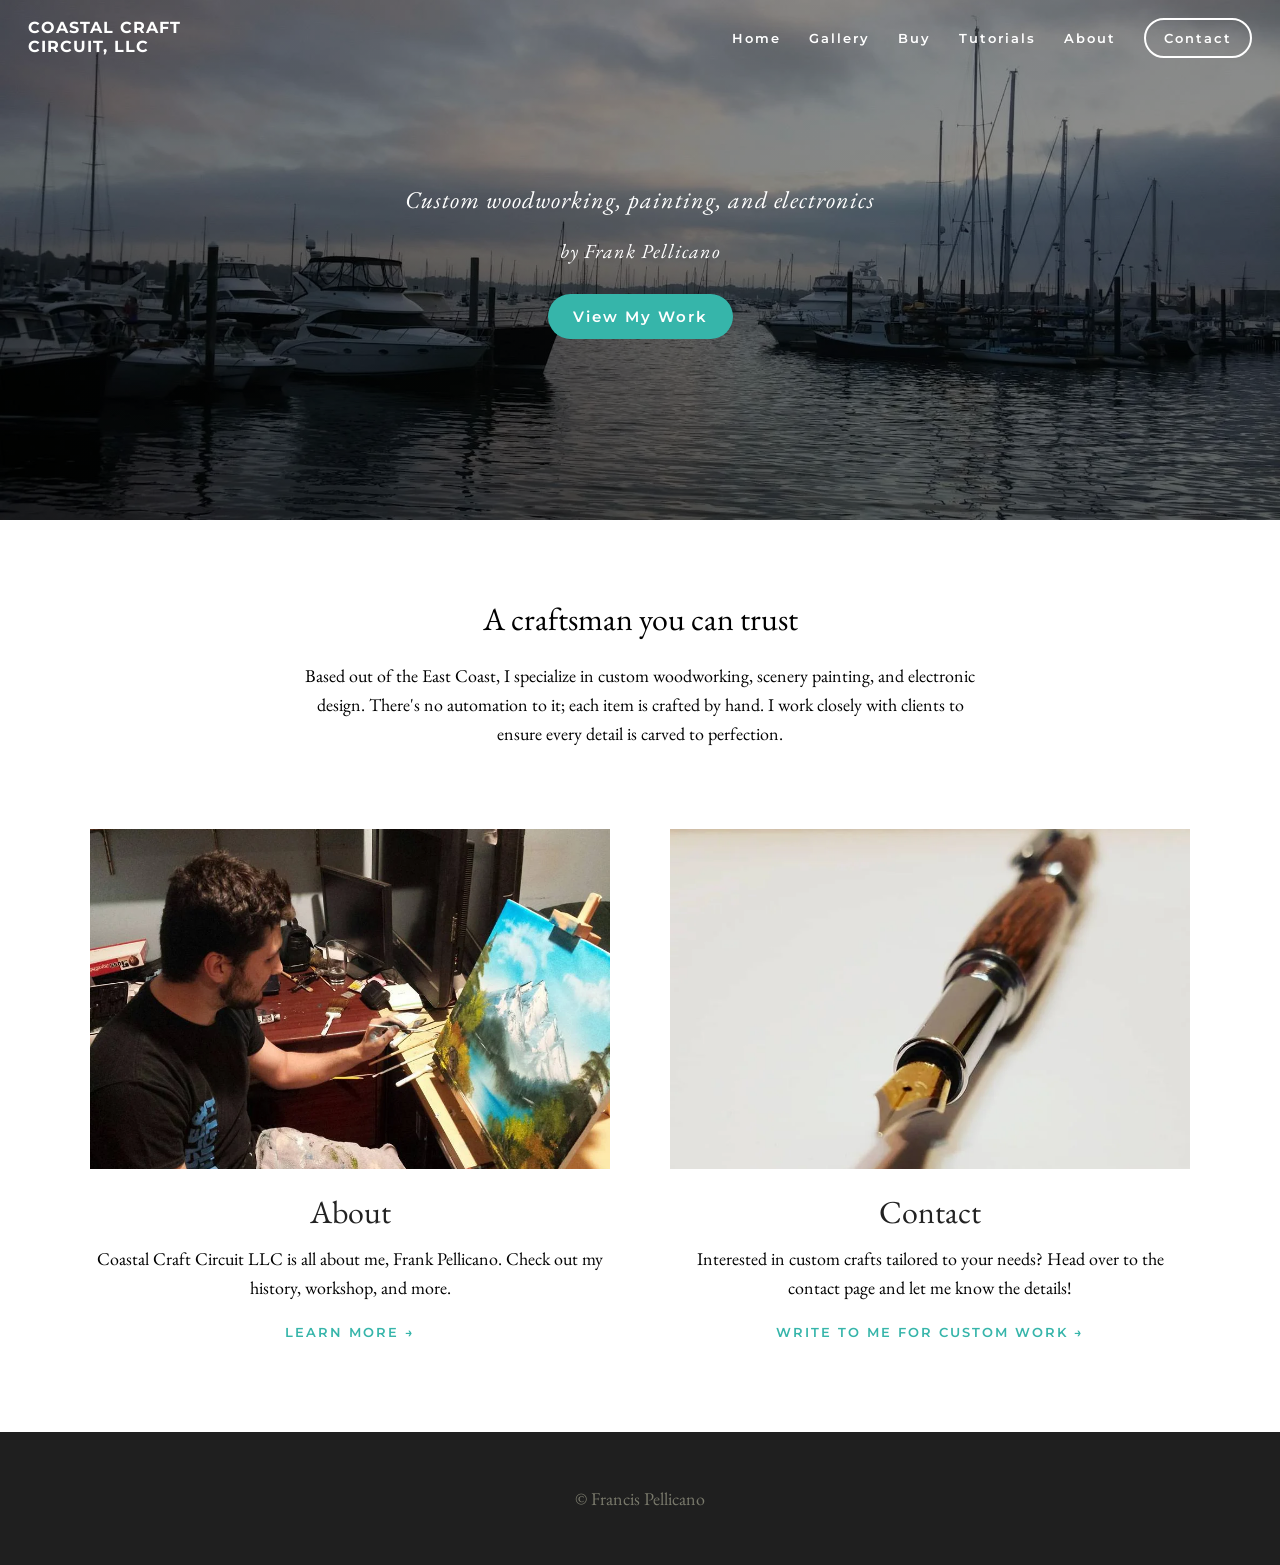
<file: index.html>
<!DOCTYPE html>
<html lang="en">
<head>
    <meta charset="UTF-8">
    <meta name="viewport" content="width=device-width, initial-scale=1.0">

    <title>Coastal Craft Circuit, LLC</title>
    <link rel="stylesheet" href="style.css">
	<link rel="icon" type="image/png" href="images/favicon.webp">
</head>

<body>

    <header>
        <div>
            COASTAL CRAFT<br>
            CIRCUIT, LLC
        </div>

		<nav class="site-nav">
			<a href="index.html">Home</a>
			<a href="gallery.html">Gallery</a>
			<a href="https://www.etsy.com/shop/CoastalCraftCircuit" target="_blank" rel="noopener noreferrer">Buy</a>
			<a href="tutorials.html">Tutorials</a>
			<a href="about.html">About</a>
			<a href="contact.html" class="contact-button">Contact</a>
		</nav>
    </header>

    <main>
        <section class="hero">
            <h1>Custom woodworking, painting, and electronics</h1>
            <p>by Frank Pellicano</p>
				
            <a href="gallery.html" class="hero-button">View My Work</a>
        </section>
		
		<section class="intro">
			<h2>A craftsman you can trust</h2>

			<p>
				Based out of the East Coast, I specialize in custom woodworking,
				scenery painting, and electronic design. There's no automation to it;
				each item is crafted by hand. I work closely with clients to ensure
				every detail is carved to perfection.
			</p>
			
		<section class="home-cards">

			<article class="home-card">
				<a href="about.html" class="card-image-link">
					<img src="images/about-home.webp" alt="Frank Pellicano painting">
				</a>

				<h2><a href="about.html">About</a></h2>

				<p>
					Coastal Craft Circuit LLC is all about me, Frank Pellicano.
					Check out my history, workshop, and more.
				</p>

				<a href="about.html">Learn More →</a>
			</article>

			<article class="home-card">
				<a href="contact.html" class="card-image-link">
					<img class="contact-image" src="images/contact-home.webp" alt="Handcrafted fountain pen">
				</a>

				<h2><a href="contact.html">Contact</a></h2>

				<p>
					Interested in custom crafts tailored to your needs?
					Head over to the contact page and let me know the details!
				</p>

				<a href="contact.html">Write to me for custom work →</a>
			</article>

		</section>
    </main>
	
	<footer class="site-footer">
		<p>&copy; Francis Pellicano</p>
	</footer>

</body>
</html>
</file>
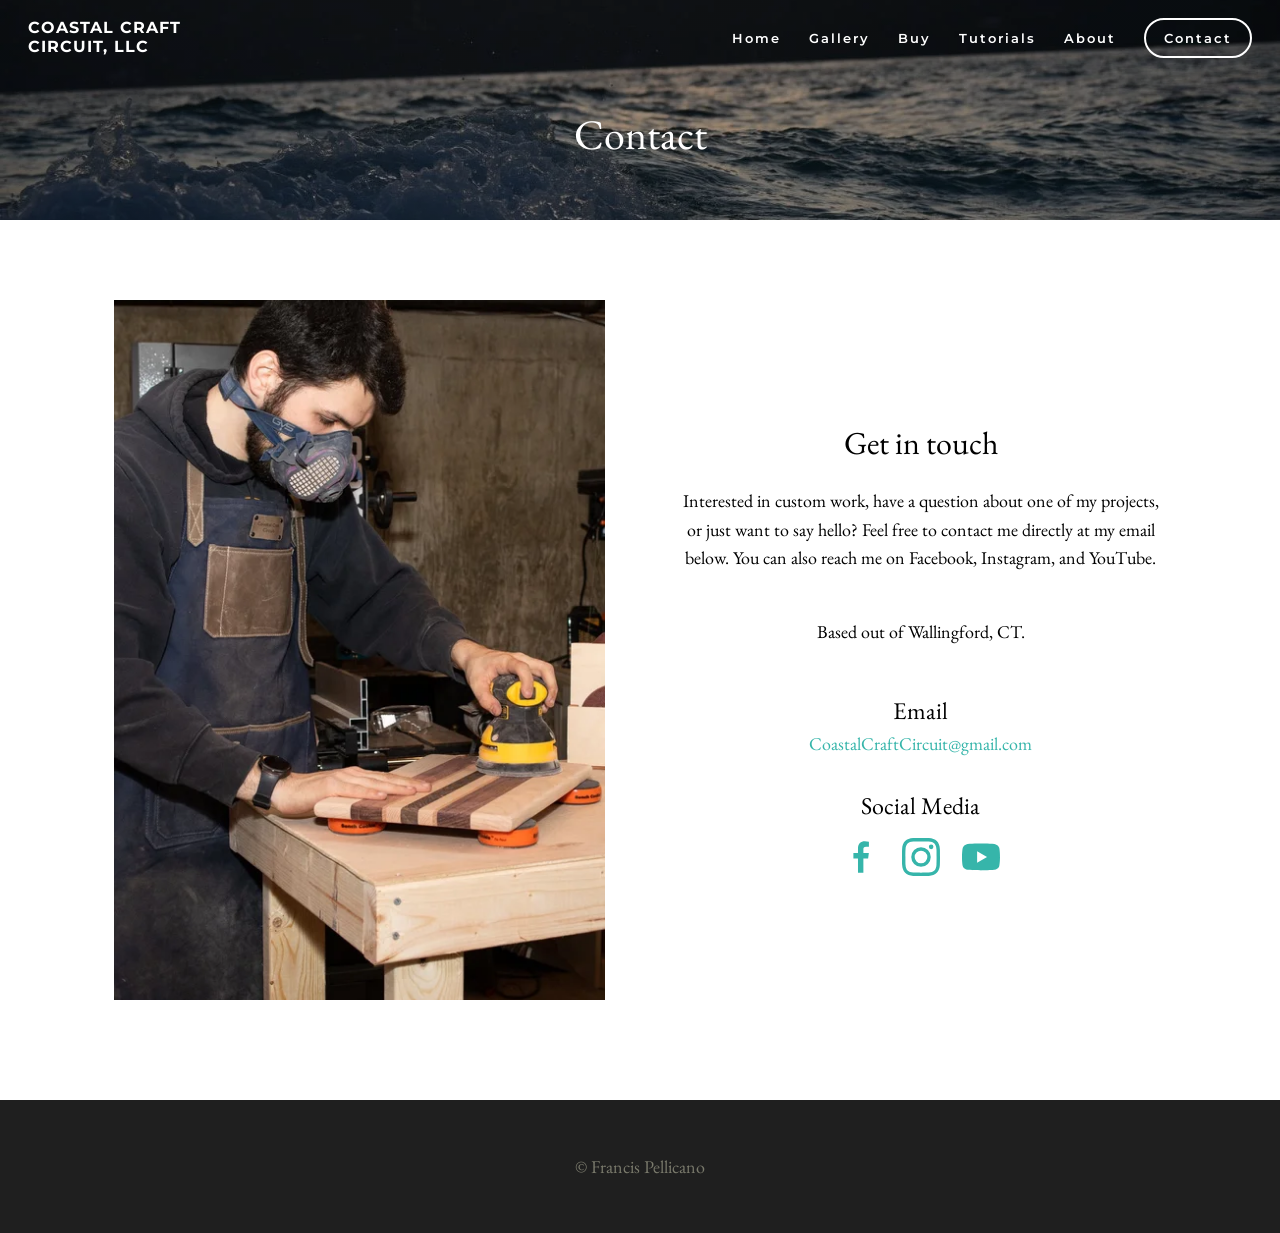
<file: contact.html>
<!DOCTYPE html>
<html lang="en">
<head>
    <meta charset="UTF-8">
    <meta name="viewport" content="width=device-width, initial-scale=1.0">

    <title>Contact | Coastal Craft Circuit, LLC</title>
    <link rel="stylesheet" href="style.css">
	<link rel="icon" type="image/png" href="images/favicon.webp">
</head>

<body>

    <header>
        <div>
            COASTAL CRAFT<br>
            CIRCUIT, LLC
        </div>

		<nav class="site-nav">
			<a href="index.html">Home</a>
			<a href="gallery.html">Gallery</a>
			<a href="https://www.etsy.com/shop/CoastalCraftCircuit" target="_blank" rel="noopener noreferrer">Buy</a>
			<a href="tutorials.html">Tutorials</a>
			<a href="about.html">About</a>
			<a href="contact.html" class="contact-button">Contact</a>
		</nav>
    </header>

	<main class="contact-page">

		<section class="page-header contact-header">
			<h1>Contact</h1>
		</section>
		
		<section class="contact-content">
		
			<div class="contact-photo">
				<img src="images/contact-shop.webp"
					 alt="Frank Pellicano working in the shop">
			</div>
			
			
			<div class="contact-info">
				<h2>Get in touch</h2>

				<p>
					Interested in custom work, have a question about one of my projects,
					or just want to say hello? Feel free to contact me directly at my email below.
					You can also reach me on Facebook, Instagram, and YouTube.
				</p>
				
				<p>	
					Based out of Wallingford, CT. 
				</p>

				<div class="contact-details">
					<p>
						<strong>Email</strong><br>
						<a href="mailto:coastalcraftcircuit@gmail.com">CoastalCraftCircuit@gmail.com</a>
					</p>
				</div>
				
				<p class="social-title">
					<strong>Social Media</strong>
				</p>
				
				<div class="social-links">
					<a href="https://www.facebook.com/CoastalCraftCircuit/"
					   target="_blank"
					   rel="noopener noreferrer"
					   aria-label="Facebook">
						<img src="images/facebook.svg" alt="">
					</a>

					<a href="https://www.instagram.com/CoastalCraftCircuit/"
					   target="_blank"
					   rel="noopener noreferrer"
					   aria-label="Instagram">
						<img src="images/instagram.svg" alt="">
					</a>

					<a href="https://www.youtube.com/@CoastalCraftCircuit/"
					   target="_blank"
					   rel="noopener noreferrer"
					   aria-label="YouTube">
						<img src="images/youtube.svg" alt="">
					</a>
				</div>
				
			</div>
		</section>	

	</main>
	
	<footer class="site-footer">
		<p>&copy; Francis Pellicano</p>
	</footer>

</body>
</html>
</file>
<file: style.css>
@import url('https://fonts.googleapis.com/css2?family=EB+Garamond:ital,wght@0,400;1,400&family=Montserrat:wght@600&display=swap');
* {
    box-sizing: border-box;
}

html,
body {
    margin: 0;
    padding: 0;
}

body {
    font-family: "EB Garamond", Georgia, serif;
}

/* Header */

header {
    position: absolute;
    top: 0;
    left: 0;
    width: 100%;
    z-index: 10;

    display: flex;
    justify-content: space-between;
    align-items: flex-start;

    padding: 18px 28px;

    color: white;
    font-weight: bold;
    letter-spacing: 1px;
	
	font-family: "Montserrat", Arial, sans-serif;
}

nav {
    display: flex;
    align-items: center;
    gap: 28px;
}

nav a {
    color: white;
    text-decoration: none;
    font-family: "Montserrat", Arial, sans-serif;
    font-size: 13px;
    font-weight: 600;
    letter-spacing: 2px;
}

.site-nav .contact-button {
    border: 2px solid white;
    border-radius: 999px;
    padding: 10px 18px;
    transition: background-color 0.2s ease, color 0.2s ease;
}

.site-nav .contact-button:hover {
    background-color: white;
    color: hsl(0, 0%, 12%);
}

/* Hero */

.hero {
    min-height: 520px;

    background-image:
        linear-gradient(
            rgba(0, 0, 0, 0.42),
            rgba(0, 0, 0, 0.42)
        ),
        url("images/newport.webp");

    background-size: cover;
    background-position: center;

    display: flex;
    flex-direction: column;
    justify-content: center;
    align-items: center;

    text-align: center;
    color: white;
}

.hero h1 {
    font-family: "EB Garamond", Georgia, serif;
    font-size: 24px;
    font-style: italic;
    font-weight: 400;
    letter-spacing: 1px;
    line-height: 1.5;
    margin: 0 20px 18px;
}

.hero p {
    font-family: "EB Garamond", Georgia, serif;
    font-size: 20px;
    font-style: italic;
    font-weight: 400;
    letter-spacing: 1px;
    line-height: 1.5;
    margin: 0 0 28px;
}

.hero a {
    display: inline-block;

    padding: 13px 25px;
    border-radius: 25px;

    background: hsl(175, 54%, 46%);
    color: white;

    font-family: "Montserrat", Arial, sans-serif;
    text-decoration: none;
    font-size: 15px;
    font-weight: 600;
    letter-spacing: 2px;
}

/* Intro section */

.intro {
    padding: 80px 24px 90px;
    text-align: center;
}

.intro h2 {
    font-family: "EB Garamond", Georgia, serif;
    font-size: 32px;
    font-weight: 400;
    line-height: 1.2;
    margin: 0 0 24px;
}

.intro p {
    max-width: 680px;
    margin: 0 auto;

    font-family: "EB Garamond", Georgia, serif;
    font-size: 18px;
    font-weight: 400;
    line-height: 1.6;
}

.intro-links {
    margin-top: 20px;
    font-family: "Proxima Nova", Arial, sans-serif;
    font-size: 13px;
    font-weight: 600;
    letter-spacing: 2px;
}

.intro-links a {
    color: #222;
    text-decoration: none;
}

.intro-links a:hover {
    color: hsl(175, 54%, 46%);
}

.intro-links span {
    margin: 0 12px;
}

/* Homepage cards */

.home-cards {
    max-width: 1100px;
    margin: 80px auto 0;

    display: grid;
    grid-template-columns: repeat(2, 1fr);
    gap: 60px;
}

.home-card {
    text-align: center;
}

.home-card img {
    display: block;
    width: 100%;
    height: 340px;
    object-fit: cover;
}

.home-card h2 {
    font-family: "EB Garamond", Georgia, serif;
    font-size: 32px;
    font-weight: 400;
    line-height: 1.2;
    margin: 24px 0 14px;
}

.home-card p {
    max-width: none;
    margin: 0 0 18px;

    font-family: "EB Garamond", Georgia, serif;
    font-size: 18px;
    font-weight: 400;
    line-height: 1.6;
}

.home-card a {
    font-family: "Montserrat", Arial, sans-serif;
    font-size: 13px;
    font-weight: 600;
    letter-spacing: 2px;
    text-transform: uppercase;
    text-decoration: none;
    color: hsl(175, 54%, 46%);
}

.home-card img.contact-image {
    object-fit: cover;
    object-position: center 25%;
}

.home-card h2 a {
    font-family: "EB Garamond", Georgia, serif;
    font-size: 32px;
    font-weight: 400;
    letter-spacing: 0;
    text-transform: none;
    text-decoration: none;
    color: #222;
}

.home-card h2 a:hover {
    color: hsl(175, 54%, 46%);
}


/* Footer */

.site-footer {
    background: hsl(0, 0%, 12%);
    color: hsl(60, 6%, 45%);
    text-align: center;
    padding: 55px 20px;
}

.site-footer p {
    margin: 0;
    font-family: "EB Garamond", Georgia, serif;
    font-size: 18px;
    font-weight: 400;
    letter-spacing: 0;
}

/* Mobile navigation */

@media (max-width: 700px) {
    .site-header {
        flex-direction: column;
        align-items: flex-start;
        gap: 14px;
    }

	.site-nav {
		width: 100%;
		display: flex;
		flex-wrap: wrap;
		justify-content: flex-start;
		gap: 10px 18px;
		padding-left: 10px;
	}
}

/* Interior page header */

.page-header {
    min-height: 220px;
    background: hsl(0, 0%, 12%);

    display: flex;
    align-items: center;
    justify-content: center;

    padding: 80px 24px 30px;
    text-align: center;
    color: white;
}

.page-header h1 {
    margin: 0;

    font-family: "EB Garamond", Georgia, serif;
    font-size: 42px;
    font-weight: 400;
    line-height: 1.2;
}

.contact-header {
    background-image:
        linear-gradient(
            rgba(0, 0, 0, 0.35),
            rgba(0, 0, 0, 0.35)
        ),
        url("images/contact-waves.webp");

    background-size: cover;
    background-position: center;
}

/* Contact page */

.contact-content {
    max-width: 1100px;
    margin: 0 auto;
    padding: 80px 24px 100px;

    display: grid;
    grid-template-columns: 1fr 1fr;
    gap: 70px;
    align-items: center;
}

.contact-photo img {
    display: block;
    width: 100%;
    height: 700px;
    object-fit: cover;
}

.contact-info {
    text-align: center;
}

.contact-info h2 {
    margin: 0 0 24px;

    font-family: "EB Garamond", Georgia, serif;
    font-size: 32px;
    font-weight: 400;
    line-height: 1.2;
}

.contact-info > p {
    margin: 0 auto 45px;

    font-family: "EB Garamond", Georgia, serif;
    font-size: 18px;
    font-weight: 400;
    line-height: 1.6;
}

.contact-details {
    display: flex;
    justify-content: center;
}

.contact-details p {
    margin: 0;

    font-family: "EB Garamond", Georgia, serif;
    font-size: 18px;
    line-height: 1.6;
}

.contact-details strong {
    font-weight: 400;
    font-size: 24px;
}

.contact-details a {
    color: hsl(175, 54%, 46%);
    text-decoration: none;
}

.contact-details a:hover {
    text-decoration: underline;
}

.social-links {
    display: flex;
    justify-content: center;
    gap: 22px;
    margin-top: 0;
}

.social-links a {
    display: flex;
    align-items: center;
    justify-content: center;

    width: 38px;
    height: 38px;

    color: hsl(175, 54%, 46%);
    transition: transform 0.2s ease, opacity 0.2s ease;
}

.social-links svg {
    width: 24px;
    height: 24px;
    fill: currentColor;
}

.social-links a:hover {
    transform: translateY(-3px);
    opacity: 0.7;
}

.contact-info > .social-title {
    margin: 28px 0 12px;

    font-family: "EB Garamond", Georgia, serif;
    font-size: 18px;
    line-height: 1.6;
}

.social-title strong {
    font-weight: 400;
    font-size: 24px;
}


/* About page */

.about-content {
    max-width: 1100px;
    margin: 0 auto;
    padding: 80px 24px 100px;

    display: grid;
    grid-template-columns: 1fr 1fr;
    gap: 70px;
    align-items: center;
}

.about-photo img {
    display: block;
    width: 100%;
    height: 600px;
    object-fit: cover;
}

.about-info {
    text-align: left;
}

.about-info h2 {
    margin: 0 0 24px;

    font-family: "EB Garamond", Georgia, serif;
    font-size: 32px;
    font-weight: 400;
    line-height: 1.2;
}

.about-info p {
    margin: 0 0 20px;

    font-family: "EB Garamond", Georgia, serif;
    font-size: 18px;
    font-weight: 400;
    line-height: 1.6;
}

/* About services */

.about-services {
    max-width: 1100px;
    margin: 0 auto;
    padding: 60px 24px;

    border-top: 1px solid #ddd;
}

.about-services h2 {
    margin: 0 0 40px;

    font-family: "EB Garamond", Georgia, serif;
    font-size: 32px;
    font-weight: 400;
    line-height: 1.2;
}

.services-columns {
    display: grid;
    grid-template-columns: 1fr 1fr;
    gap: 70px;
}

.services-columns ul {
    margin: 0;
    padding-left: 24px;

    font-family: "EB Garamond", Georgia, serif;
    font-size: 18px;
    line-height: 2;
}


/* About donation */

.about-donate {
    max-width: 1100px;
    margin: 0 auto;
    padding: 60px 24px 100px;

    border-top: 1px solid #ddd;
}

.about-donate p {
    margin: 0 0 32px;

    font-family: "EB Garamond", Georgia, serif;
    font-size: 18px;
    line-height: 1.6;
}

.donate-button {
    display: inline-block;

    padding: 12px 28px;
    border-radius: 999px;

    background: hsl(175, 54%, 46%);
    color: white;

    font-family: "Proxima Nova", Arial, sans-serif;
    font-size: 15px;
    font-weight: 600;
    letter-spacing: 2px;
    text-transform: uppercase;
    text-decoration: none;

    transition: opacity 0.2s ease;
}

.donate-button:hover {
    opacity: 0.75;
}
</file>
